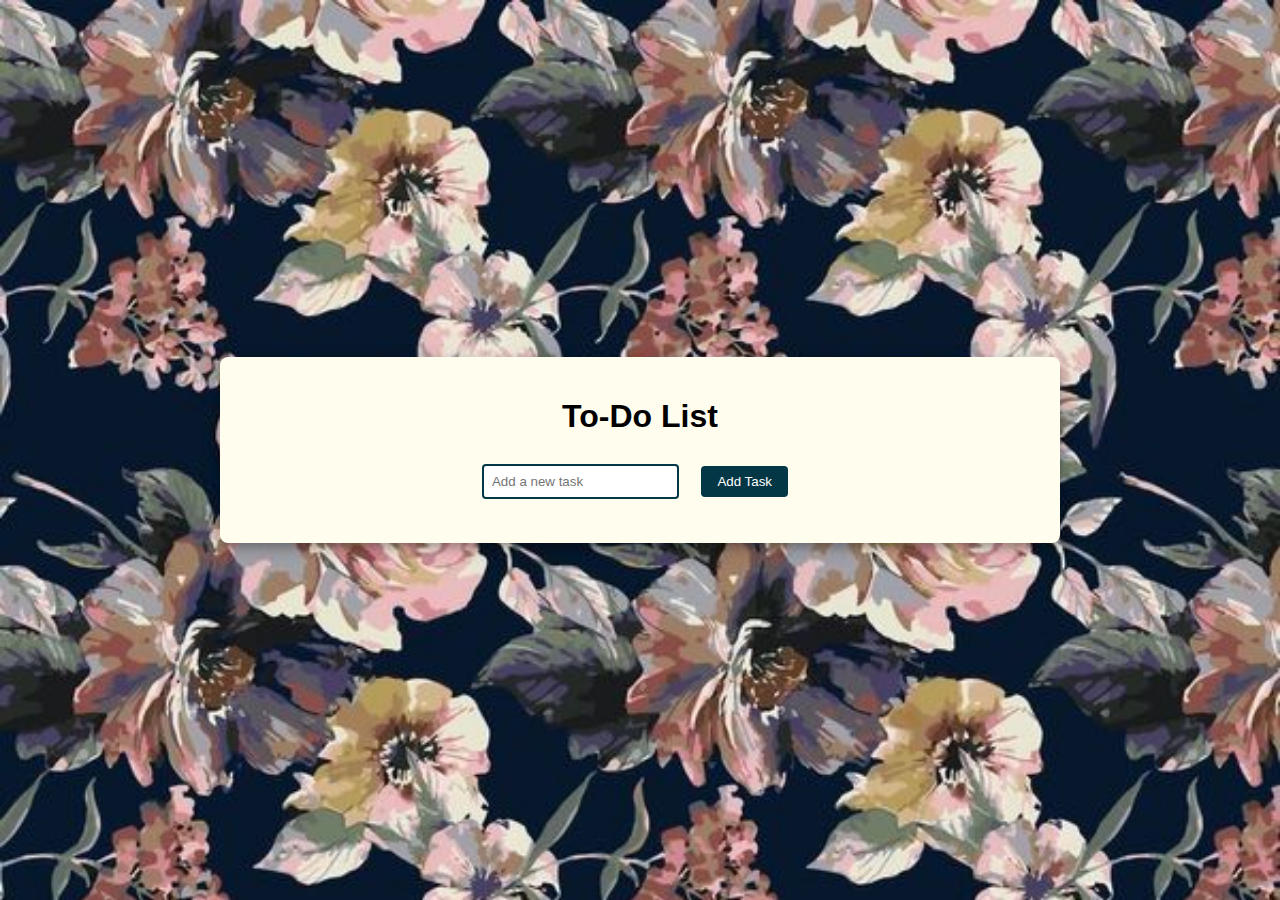
<file: Assignment-2-TodoList/index.html>
<!DOCTYPE html>
<html lang="en">
<head>
 <meta charset="UTF-8">
 <meta name="viewport" content="width=device-width, initial-scale=1.0">
 <link rel="stylesheet" href="style.css">
 <title>To-Do List</title>
</head>
<body>
 <div class="container">
 <h1>To-Do List</h1>
 <div>
 <input type="text" id="taskInput" placeholder="Add a new task">
 <button onclick="addTask()">Add Task</button>
 </div>
 <ul id="taskList"></ul>
 </div>
 <script src="script.js"></script>
</body>
</html>
</file>
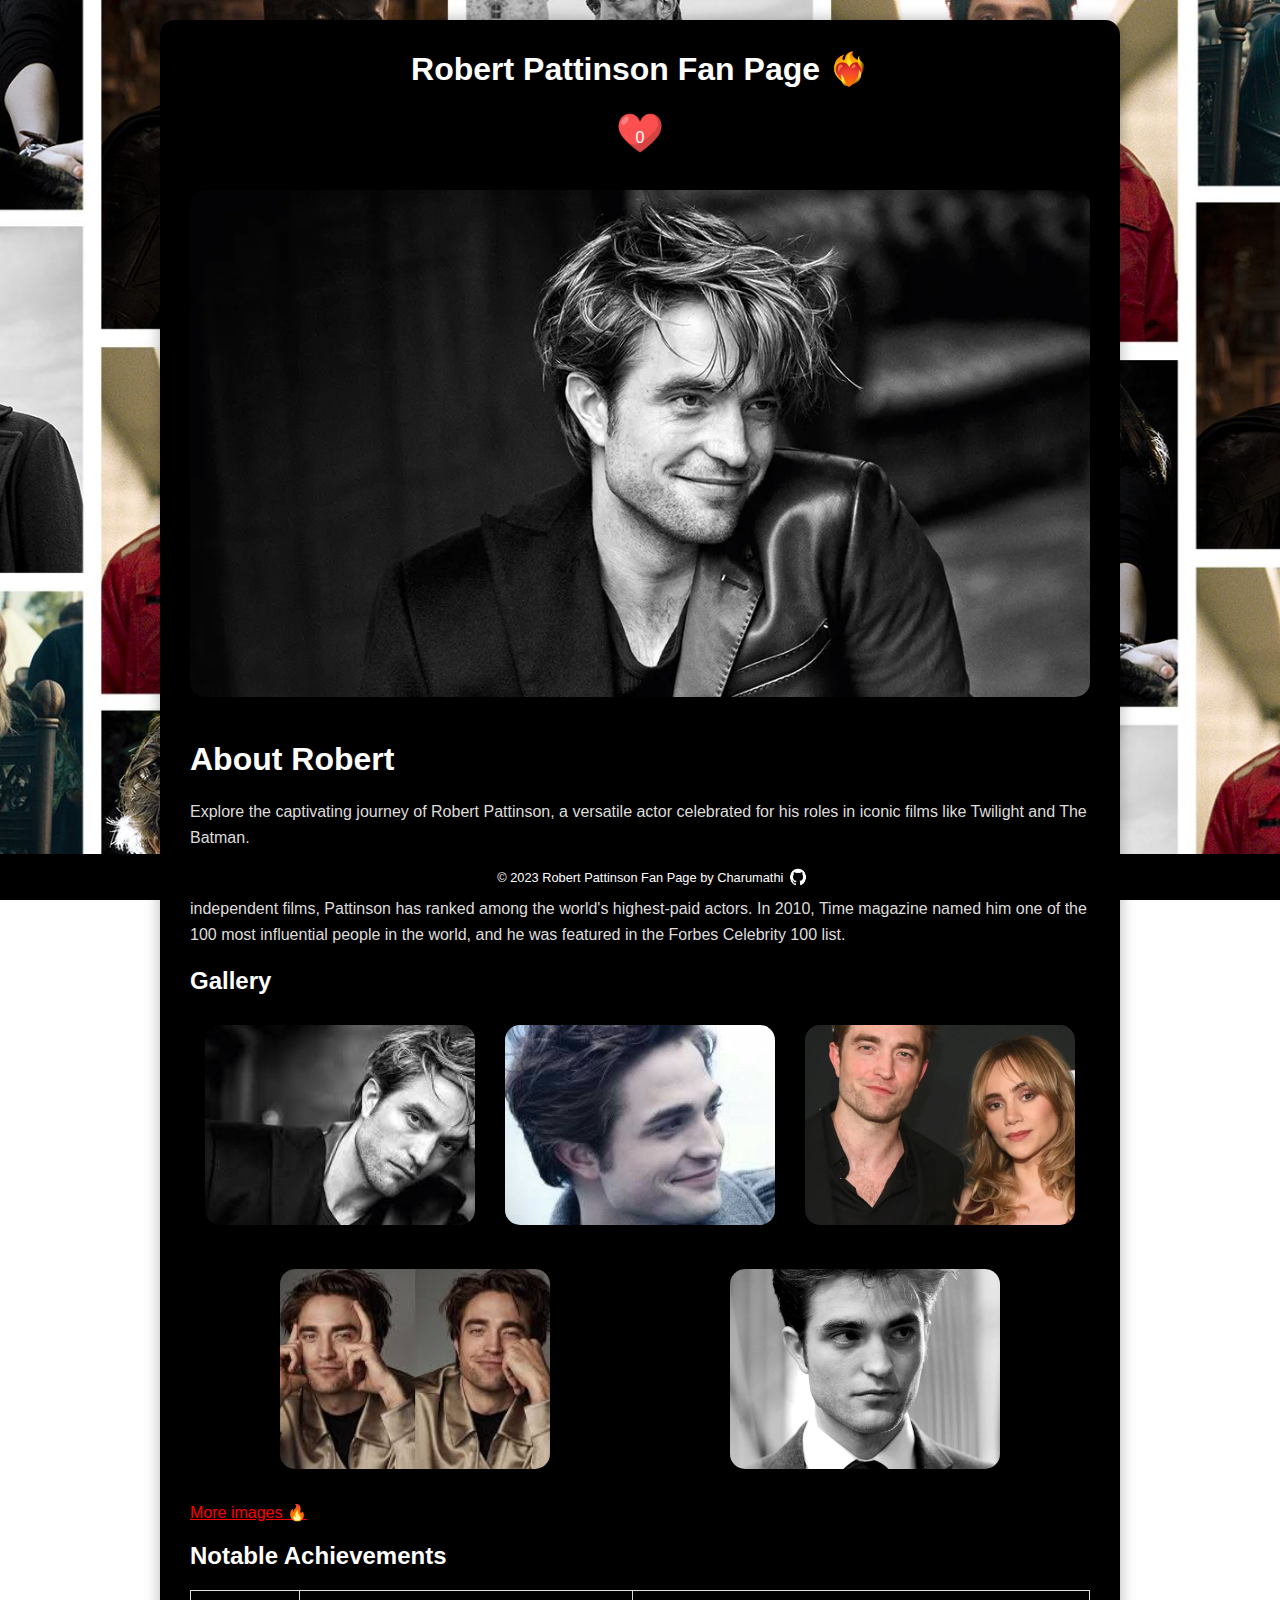
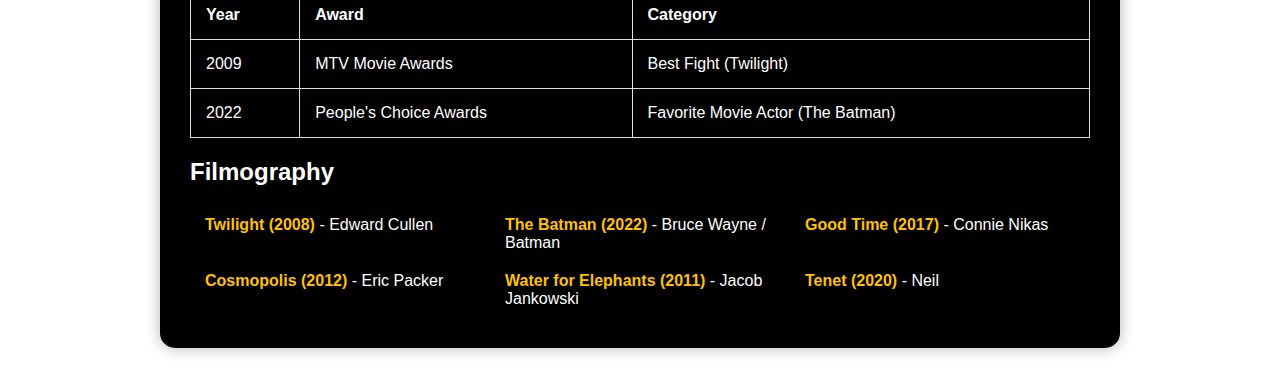
<file: Assignment-1-Fanpage/fanpage.html>
<!DOCTYPE html>
<html lang="en">

<head>
    <meta charset="UTF-8">
    <meta name="viewport" content="width=device-width, initial-scale=1.0">
    <title>Robert Pattinson Fan Page</title>
    <link rel="stylesheet" href="fanpage.css">
    <link rel="icon" href="images/images.jpeg">

</head>

<body>

    <section>
        <header>Robert Pattinson Fan Page ❤️‍🔥
            <div class="like-container">
                <button id="likeButton" class="like-button"><span id="likeCounter" class="like-counter">0</span></button>
                
            </div></header>
        <img src="images/6x9.webp" alt="Robert Pattinson" id="main_img">
        <h1>About Robert</h1>
        <p>Explore the captivating journey of Robert Pattinson, a versatile actor celebrated for his roles in iconic films like Twilight and The Batman.</p>
	<p>Robert Douglas Thomas Pattinson (born 13 May 1986) is an English actor. Known for starring in both big-budget and independent films, Pattinson has ranked among the world's highest-paid actors. In 2010, Time magazine named him one of the 100 most influential people in the world, and he was featured in the Forbes Celebrity 100 list.</p>
        <h2>Gallery</h2>
        <ul>
            <li><img src="images/images.jpeg" alt="Robert Pattinson 1" class="gallery-img"></li>
            <li><img src="images/ace.jpg" alt="Robert Pattinson 2" class="gallery-img"></li>
            <li><img src="images/sal.webp" alt="Robert Pattinson 3" class="gallery-img"></li>
            <li><img src="images/images1.jpeg" alt="Robert Pattinson 4" class="gallery-img"></li>
            <li><img src="images/4.jpg" alt="Robert Pattinson 4" class="gallery-img"></li>
        </ul>
            <a href="https://www.google.com/search?q=robert+pattinson+&tbm=isch&ved=2ahUKEwi5w4D_6aCDAxUAe2wGHTquA78Q2-cCegQIABAA&oq=robert+pattinson+&gs_lcp=CgNpbWcQAzIICAAQgAQQsQMyCAgAEIAEELEDMggIABCABBCxAzIFCAAQgAQyBQgAEIAEMgUIABCABDIFCAAQgAQyBQgAEIAEMgUIABCABDIFCAAQgARQgQ9YgQ9gqxFoAHAAeACAAYMBiAHOAZIBAzEuMZgBAKABAaoBC2d3cy13aXotaW1nwAEB&sclient=img&ei=e1eEZfmZHoD2seMPutyO-As&bih=750&biw=1463&hl=en" target="_blank" style="color: red;">More images 🔥</a>


        <h2>Notable Achievements</h2>
        <table class="achievements">
            <tr>
                <th>Year</th>
                <th>Award</th>
                <th>Category</th>
            </tr>
            <tr>
                <td>2009</td>
                <td>MTV Movie Awards</td>
                <td>Best Fight (Twilight)</td>
            </tr>
            <tr>
                <td>2022</td>
                <td>People's Choice Awards</td>
                <td>Favorite Movie Actor (The Batman)</td>
            </tr>
        </table>

        <h2>Filmography</h2>
        <ul class="filmography">
            <li><strong>Twilight (2008)</strong> - Edward Cullen</li>
            <li><strong>The Batman (2022)</strong> - Bruce Wayne / Batman</li>
            <li><strong>Good Time (2017)</strong> - Connie Nikas</li>
            <li><strong>Cosmopolis (2012)</strong> - Eric Packer</li>
            <li><strong>Water for Elephants (2011)</strong> - Jacob Jankowski</li>
            <li><strong>Tenet (2020)</strong> - Neil</li>
        </ul>
    </section>

    <footer>
        &copy; 2023 Robert Pattinson Fan Page by Charumathi
        <a href="https://github.com/charu210703" target="_blank" ><img src="images/github-icon.png" alt="GitHub" class="github-icon"></a>
    </footer>
    <script src="fanpage.js"></script>
</body>

</html>
</file>
<file: Assignment-2-TodoList/style.css>
body {
 font-family: 'Arial', sans-serif;
 background-image: url('bg.jpeg');
 background-repeat: no-repeat;
 background-size: cover;
 background-color: #f0f0f0;
 margin: 0;
 display: flex;
 align-items: center;
 justify-content: center;
 height: 100vh;
}
.container {
 background-color: #fffded;
 padding: 20px;
 box-shadow: 0 4px 8px 0 rgba(0, 0, 0, 0.2), 0 6px 20px 0 rgba(0, 0, 0, 0.19);
 border-radius: 8px;
 width: 800px;
 text-align: center;
}
input {
 padding: 8px;
 margin-right: 8px;
 border: 2px solid #033745;
 border-radius: 4px;
}
button {
 margin: 10px;
 padding: 8px 16px;
 background-color: #033745;
 color: #fff;
 border: none;
 border-radius: 4px;
 cursor: pointer;
}
ul {
 list-style: none;
 padding: 0;
}
li {
 display: flex;
 padding: 8px;
 border-bottom: 1px solid #033745;
}
.completed {
 text-decoration: line-through;
 color: #888;
}
button.right {
  margin-left: auto;
  cursor: pointer;
 padding: 8px 16px;
}
</file>
<file: Assignment-1-Fanpage/fanpage.css>
body {
            font-family: 'Segoe UI', Tahoma, Geneva, Verdana, sans-serif;
            background: url('images/923.jpg') no-repeat center center fixed;
            background-size: cover;
            color: #eee;
            margin: 0;
            padding: 0;
        }

        header {
            background-color: #000;
            color: #fff;
            text-align: center;
            padding-bottom: 1em;
            font-size: 2em; 
	    font-weight: bold;
	    font-family: 'CursiveFont', 'Segoe UI', Tahoma, Geneva, Verdana, sans-serif; 
	}
    .like-container {
        text-align: center;
        margin-top: 20px;
    }

    .like-button {
        width: 50px;
        height: 50px;
        background: url('images/heart-icon.png') no-repeat center center;
        background-size: cover;
        border: none;
        cursor: pointer;
        transition: transform 0.3s ease-in-out;
    }

    .like-button:hover {
        transform: scale(1.2);
        transition: transform 0.3s ease-in-out;
    }


    .like-button.active {
        animation: heartbeat 0.5s ease-in-out;
    }
    .like-counter {
        display: block;
        font-size: 1.2em;
        color: #fff;
        margin-top: 10px;
    }

        section {
            max-width: 900px;
            margin: 20px auto;
            padding: 30px;
            background-color: rgba(0, 0, 0);
            box-shadow: 0 0 15px rgba(0, 0, 0, 0.3);
            border-radius: 15px;
        }

        #main_img {
            width: 100%;
            height: 100%;
            object-fit: cover;
            border-radius: 15px;
            box-shadow: 0 4px 8px rgba(0, 0, 0, 0.3);
            margin-bottom: 20px;
        }

        img.gallery-img {
            width: 100%;
            height: 200px;
            object-fit: cover;
            border-radius: 15px;
            box-shadow: 0 4px 8px rgba(0, 0, 0, 0.3);
            margin-bottom: 20px;
        }

        h1, h2 {
            color: #fff;
            margin-top: 20px;
        }

        p {
            line-height: 1.6;
            color: #ddd;
            margin-bottom: 20px;
        }

        ul {
            list-style: none;
            padding: 0;
            margin: 0;
            display: flex;
            flex-wrap: wrap;
            justify-content: space-around;
        }

        li {
            width: 30%; 
            margin: 10px;
        }

        strong {
            color: #ffc107;
        }

        .achievements {
            width: 100%;
            margin-top: 20px;
            border-collapse: collapse;
            color: #fff;
        }

        .achievements th, .achievements td {
            border: 1px solid #ddd;
            padding: 15px;
            text-align: left;
        }

        .achievements th {
            background-color: #000;
            color: #fff;
        }

        .filmography {
            margin-top: 20px;
            color: #fff;
        }

        .filmography li {
            margin-bottom: 10px;
        }

        footer {
            background-color: #000;
            color: #fff;
            text-align: center;
            padding: 1em;
            position: fixed;
            bottom: 0;
            width: 100%;
            font-size: 0.8em;
            display: flex;
            justify-content: center;
            align-items: center;
        }

        .github-icon {
            width: 20px;
            height: 20px;
            margin-left: 5px;
            vertical-align: middle;
        }
</file>
